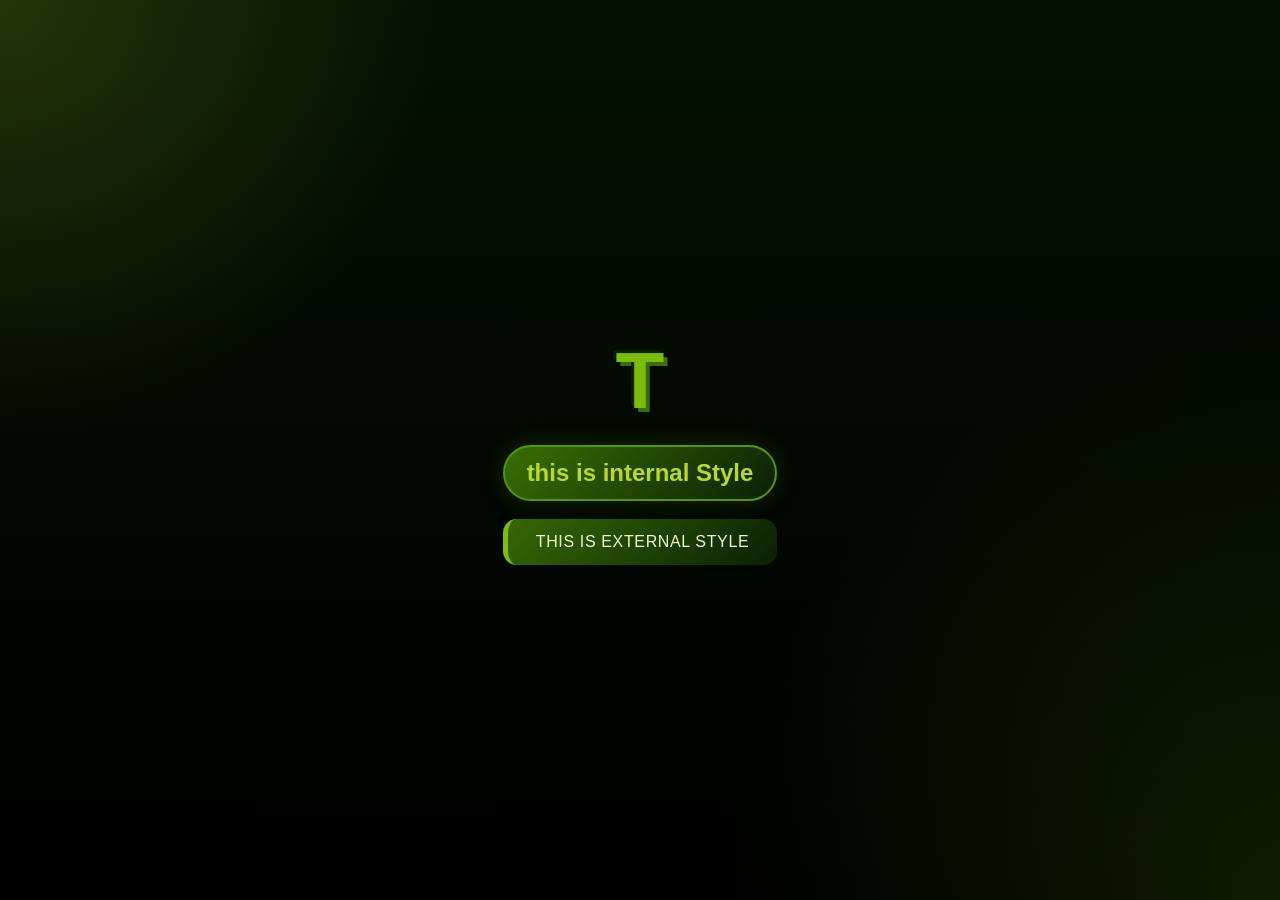
<file: CSS/index.html>
<!doctype html>
<html lang="en">
  <head>
    <meta charset="UTF-8" />
    <meta name="viewport" content="width=device-width, initial-scale=1.0" />
    <title>Document</title>
    <style>
      h2 {
        color: yellow;
        background-color: green;
      }
    </style>
    <link rel="stylesheet" href="style2.css" />
  </head>
  <body>
    <h1>T</h1>
    <h2>this is internal Style</h2>
    <p>This is External Style</p>
  </body>
</html>
</file>
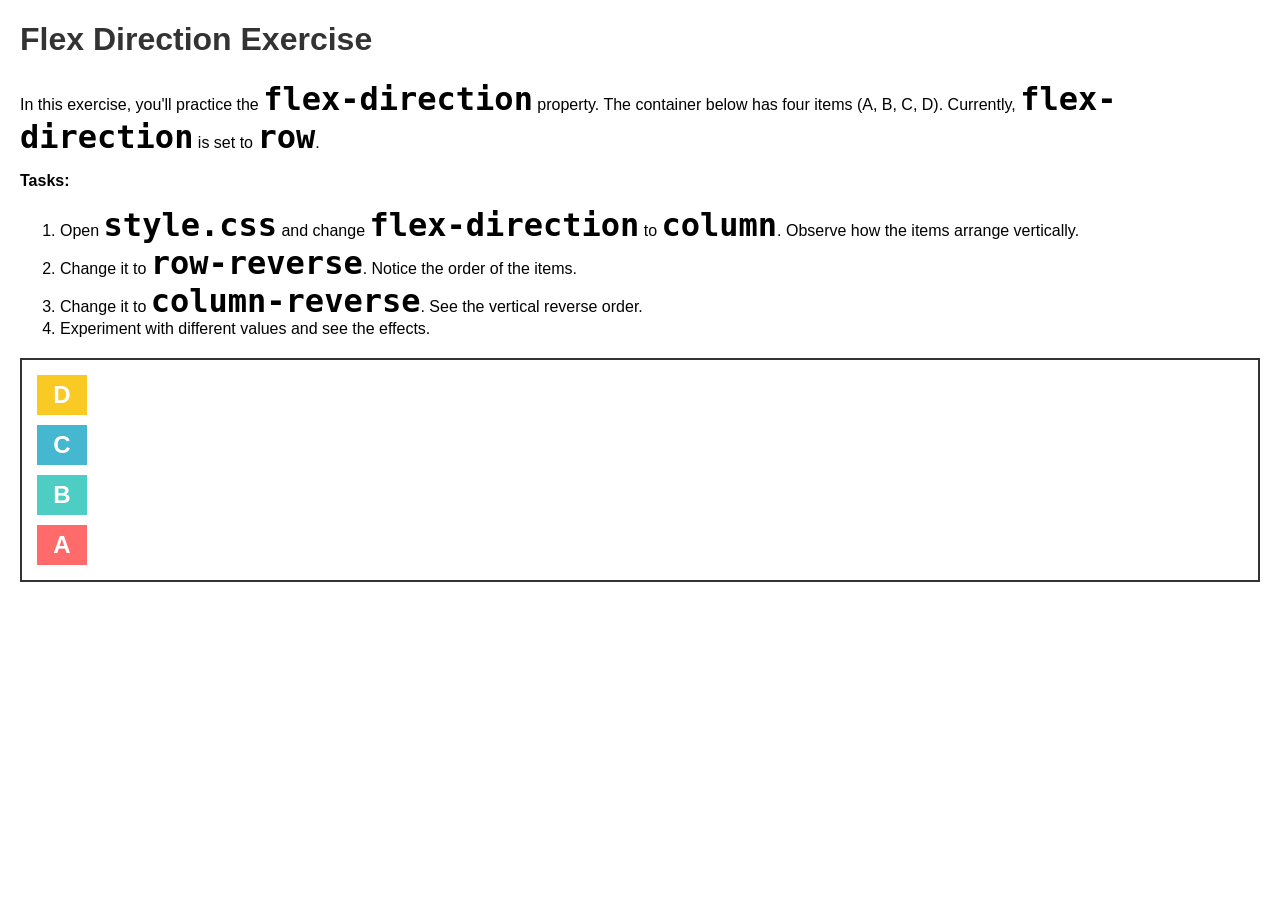
<file: flexbox-ex-jsd/01-flex-direction/index.html>
<!doctype html>
<html lang="en">
  <head>
    <meta charset="UTF-8" />
    <meta name="viewport" content="width=device-width, initial-scale=1.0" />
    <title>Flex Direction Practice</title>
    <link rel="stylesheet" href="style.css" />
  </head>
  <body>
    <h1>Flex Direction Exercise</h1>
    <p>In this exercise, you'll practice the <code>flex-direction</code> property. The container below has four items (A, B, C, D). Currently, <code>flex-direction</code> is set to <code>row</code>.</p>
    <p><strong>Tasks:</strong></p>
    <ol>
      <li>Open <code>style.css</code> and change <code>flex-direction</code> to <code>column</code>. Observe how the items arrange vertically.</li>
      <li>Change it to <code>row-reverse</code>. Notice the order of the items.</li>
      <li>Change it to <code>column-reverse</code>. See the vertical reverse order.</li>
      <li>Experiment with different values and see the effects.</li>
    </ol>
    <div class="flex-container">
      <div class="item item-a">A</div>
      <div class="item item-b">B</div>
      <div class="item item-c">C</div>
      <div class="item item-d">D</div>
    </div>
  </body>
</html>
</file>
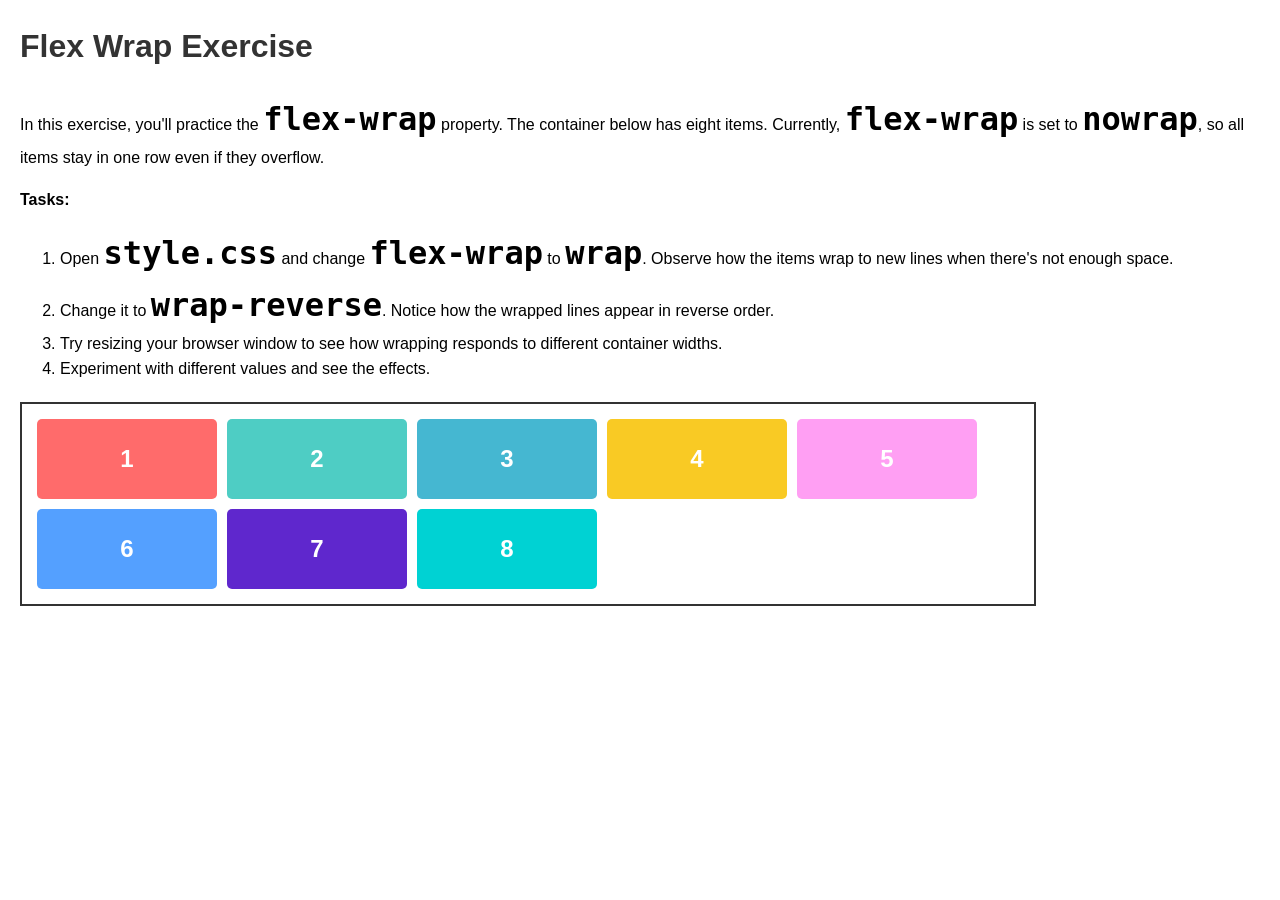
<file: flexbox-ex-jsd/02-flex-wrap/index.html>
<!doctype html>
<html lang="en">
  <head>
    <meta charset="UTF-8" />
    <meta name="viewport" content="width=device-width, initial-scale=1.0" />
    <title>Flex Wrap Practice</title>
    <link rel="stylesheet" href="style.css" />
  </head>
  <body>
    <h1>Flex Wrap Exercise</h1>
    <p>In this exercise, you'll practice the <code>flex-wrap</code> property. The container below has eight items. Currently, <code>flex-wrap</code> is set to <code>nowrap</code>, so all items stay in one row even if they overflow.</p>
    <p><strong>Tasks:</strong></p>
    <ol>
      <li>Open <code>style.css</code> and change <code>flex-wrap</code> to <code>wrap</code>. Observe how the items wrap to new lines when there's not enough space.</li>
      <li>Change it to <code>wrap-reverse</code>. Notice how the wrapped lines appear in reverse order.</li>
      <li>Try resizing your browser window to see how wrapping responds to different container widths.</li>
      <li>Experiment with different values and see the effects.</li>
    </ol>
    <div class="flex-container">
      <div class="item item-1">1</div>
      <div class="item item-2">2</div>
      <div class="item item-3">3</div>
      <div class="item item-4">4</div>
      <div class="item item-5">5</div>
      <div class="item item-6">6</div>
      <div class="item item-7">7</div>
      <div class="item item-8">8</div>
    </div>
  </body>
</html>
</file>
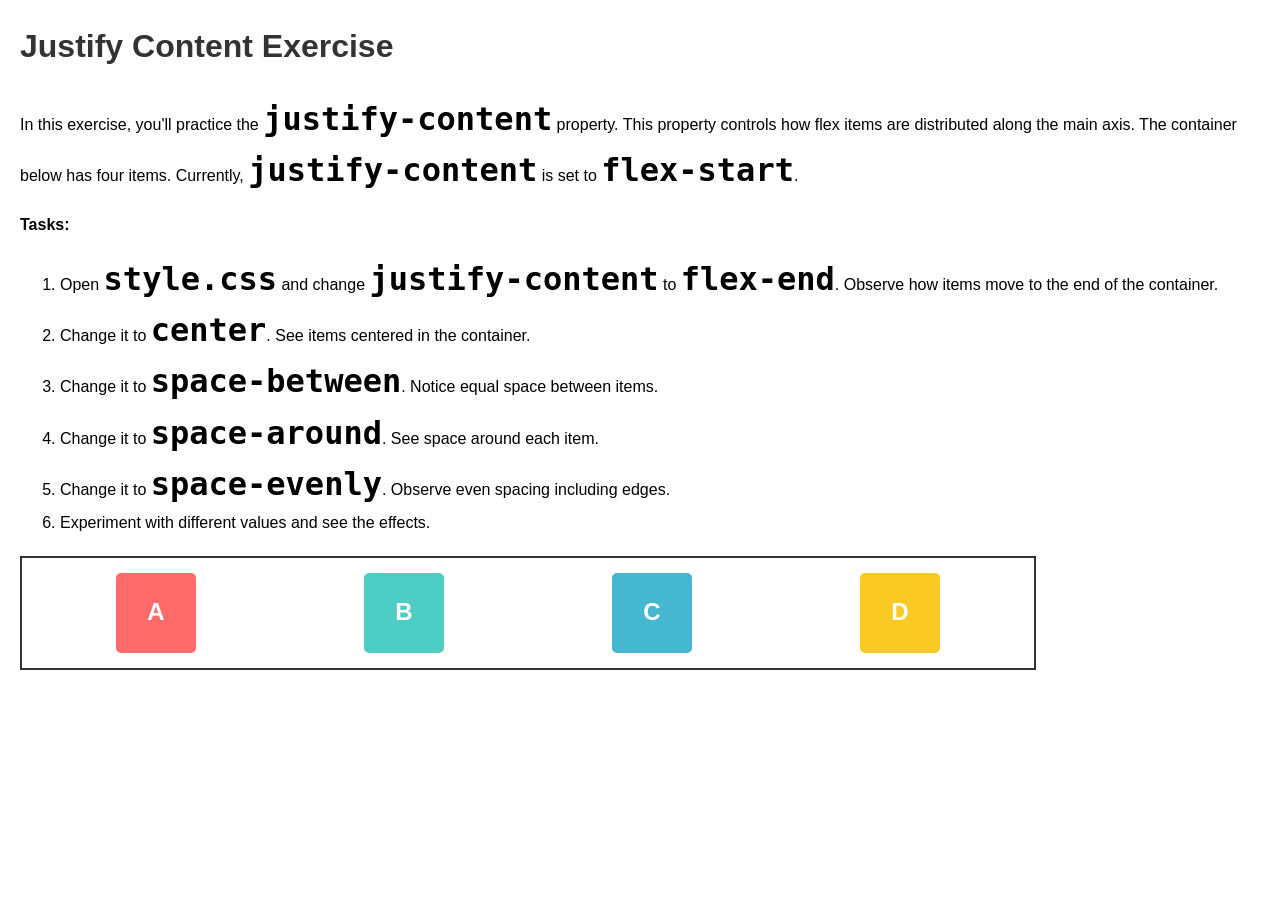
<file: flexbox-ex-jsd/03-justify-content/index.html>
<!doctype html>
<html lang="en">
  <head>
    <meta charset="UTF-8" />
    <meta name="viewport" content="width=device-width, initial-scale=1.0" />
    <title>Justify Content Practice</title>
    <link rel="stylesheet" href="style.css" />
  </head>
  <body>
    <h1>Justify Content Exercise</h1>
    <p>
      In this exercise, you'll practice the <code>justify-content</code> property. This property controls how flex items are distributed along the main axis. The container below has four items. Currently, <code>justify-content</code> is set
      to <code>flex-start</code>.
    </p>
    <p><strong>Tasks:</strong></p>
    <ol>
      <li>Open <code>style.css</code> and change <code>justify-content</code> to <code>flex-end</code>. Observe how items move to the end of the container.</li>
      <li>Change it to <code>center</code>. See items centered in the container.</li>
      <li>Change it to <code>space-between</code>. Notice equal space between items.</li>
      <li>Change it to <code>space-around</code>. See space around each item.</li>
      <li>Change it to <code>space-evenly</code>. Observe even spacing including edges.</li>
      <li>Experiment with different values and see the effects.</li>
    </ol>
    <div class="flex-container">
      <div class="item item-1">A</div>
      <div class="item item-2">B</div>
      <div class="item item-3">C</div>
      <div class="item item-4">D</div>
    </div>
  </body>
</html>
</file>
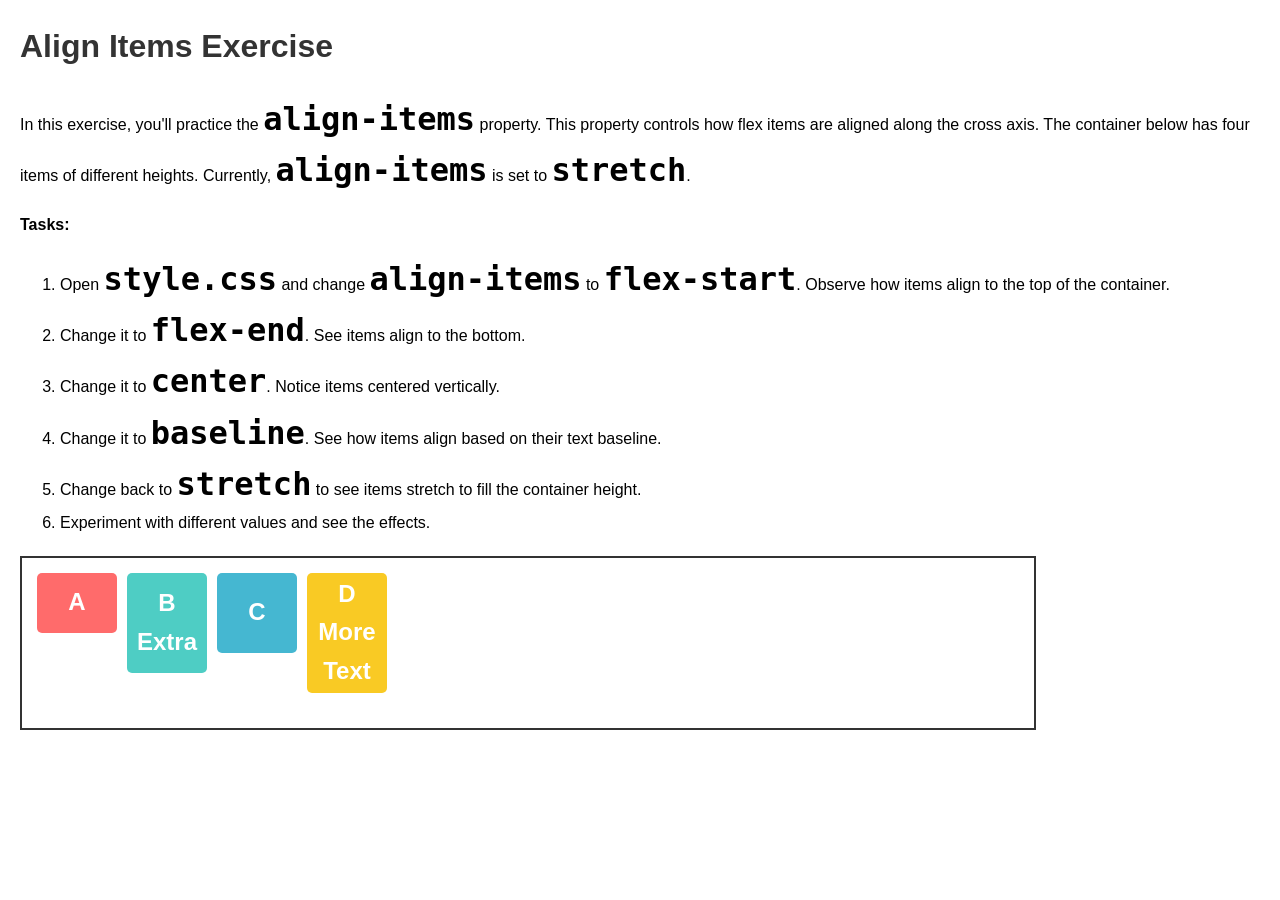
<file: flexbox-ex-jsd/04-align-items/index.html>
<!doctype html>
<html lang="en">
  <head>
    <meta charset="UTF-8" />
    <meta name="viewport" content="width=device-width, initial-scale=1.0" />
    <title>Align Items Practice</title>
    <link rel="stylesheet" href="style.css" />
  </head>
  <body>
    <h1>Align Items Exercise</h1>
    <p>
      In this exercise, you'll practice the <code>align-items</code> property. This property controls how flex items are aligned along the cross axis. The container below has four items of different heights. Currently,
      <code>align-items</code> is set to <code>stretch</code>.
    </p>
    <p><strong>Tasks:</strong></p>
    <ol>
      <li>Open <code>style.css</code> and change <code>align-items</code> to <code>flex-start</code>. Observe how items align to the top of the container.</li>
      <li>Change it to <code>flex-end</code>. See items align to the bottom.</li>
      <li>Change it to <code>center</code>. Notice items centered vertically.</li>
      <li>Change it to <code>baseline</code>. See how items align based on their text baseline.</li>
      <li>Change back to <code>stretch</code> to see items stretch to fill the container height.</li>
      <li>Experiment with different values and see the effects.</li>
    </ol>
    <div class="flex-container">
      <div class="item item-1">A</div>
      <div class="item item-2">B<br />Extra</div>
      <div class="item item-3">C</div>
      <div class="item item-4">D<br />More<br />Text</div>
    </div>
  </body>
</html>
</file>
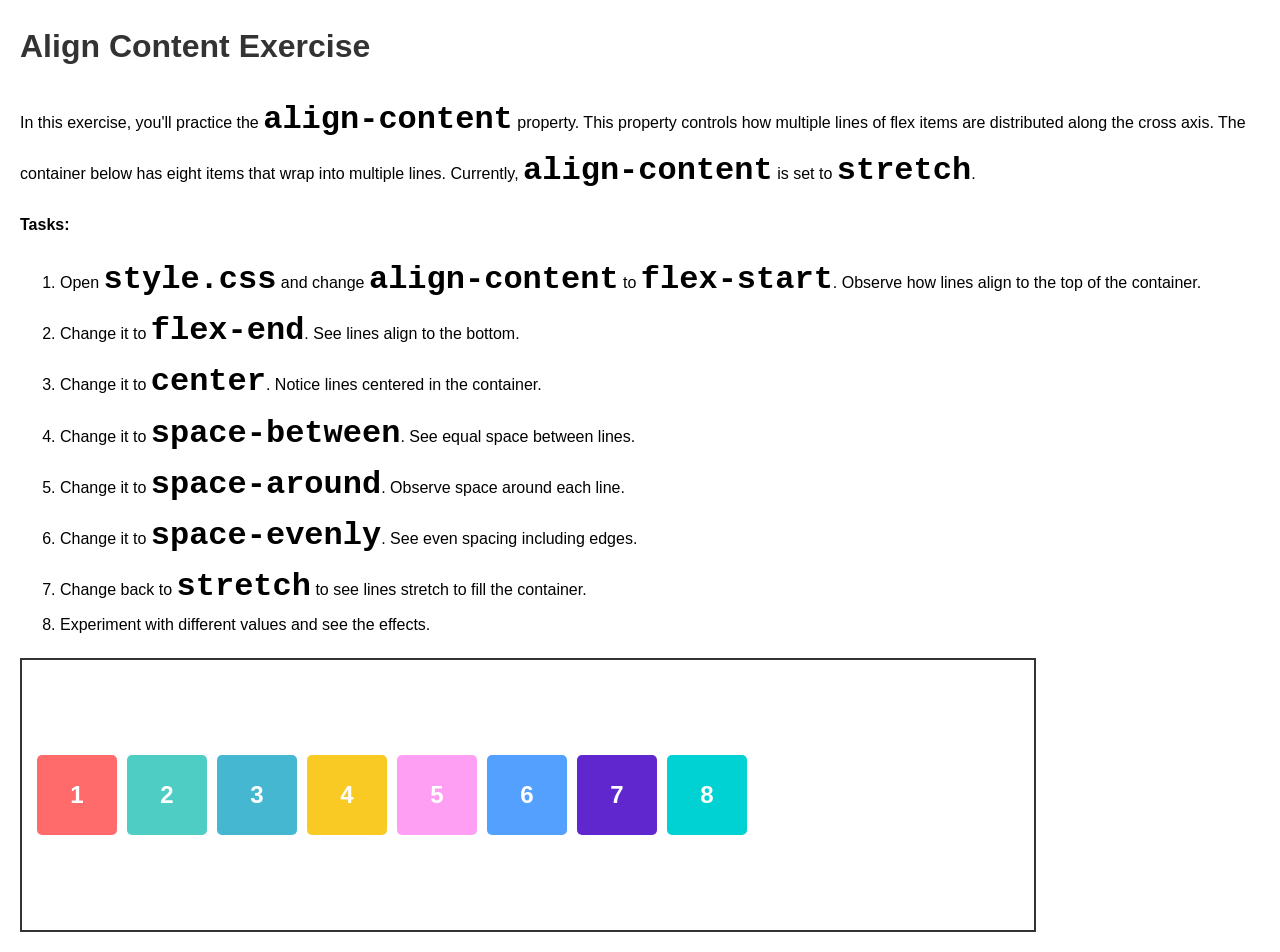
<file: flexbox-ex-jsd/05-align-content/index.html>
<!doctype html>
<html lang="en">
  <head>
    <meta charset="UTF-8" />
    <meta name="viewport" content="width=device-width, initial-scale=1.0" />
    <title>Align Content Practice</title>
    <link rel="stylesheet" href="style.css" />
  </head>
  <body>
    <h1>Align Content Exercise</h1>
    <p>
      In this exercise, you'll practice the <code>align-content</code> property. This property controls how multiple lines of flex items are distributed along the cross axis. The container below has eight items that wrap into multiple
      lines. Currently, <code>align-content</code> is set to <code>stretch</code>.
    </p>
    <p><strong>Tasks:</strong></p>
    <ol>
      <li>Open <code>style.css</code> and change <code>align-content</code> to <code>flex-start</code>. Observe how lines align to the top of the container.</li>
      <li>Change it to <code>flex-end</code>. See lines align to the bottom.</li>
      <li>Change it to <code>center</code>. Notice lines centered in the container.</li>
      <li>Change it to <code>space-between</code>. See equal space between lines.</li>
      <li>Change it to <code>space-around</code>. Observe space around each line.</li>
      <li>Change it to <code>space-evenly</code>. See even spacing including edges.</li>
      <li>Change back to <code>stretch</code> to see lines stretch to fill the container.</li>
      <li>Experiment with different values and see the effects.</li>
    </ol>
    <div class="flex-container">
      <div class="item item-1">1</div>
      <div class="item item-2">2</div>
      <div class="item item-3">3</div>
      <div class="item item-4">4</div>
      <div class="item item-5">5</div>
      <div class="item item-6">6</div>
      <div class="item item-7">7</div>
      <div class="item item-8">8</div>
    </div>
  </body>
</html>
</file>
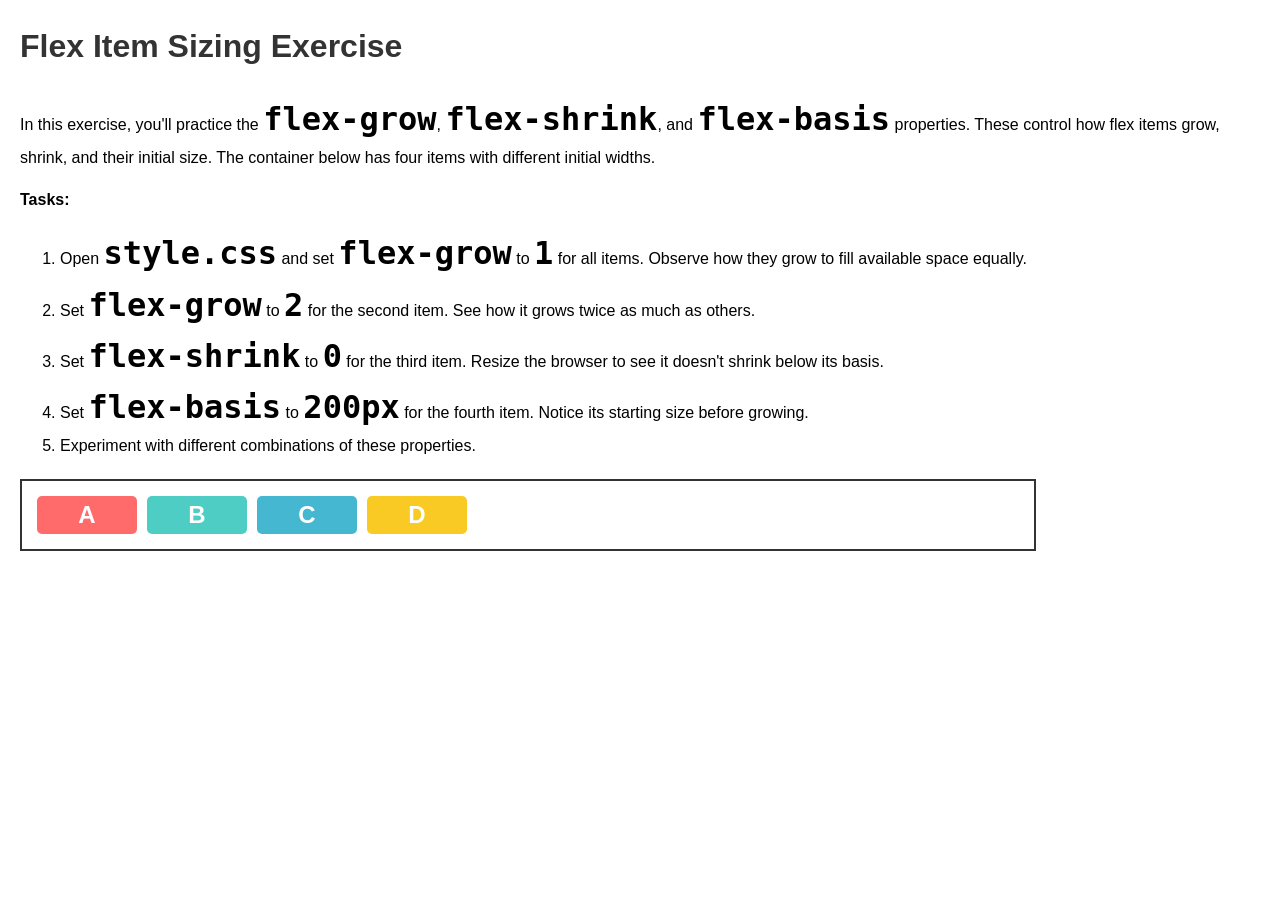
<file: flexbox-ex-jsd/07-flex-item-sizing/index.html>
<!doctype html>
<html lang="en">
  <head>
    <meta charset="UTF-8" />
    <meta name="viewport" content="width=device-width, initial-scale=1.0" />
    <title>Flex Item Sizing Practice</title>
    <link rel="stylesheet" href="style.css" />
  </head>
  <body>
    <h1>Flex Item Sizing Exercise</h1>
    <p>
      In this exercise, you'll practice the <code>flex-grow</code>, <code>flex-shrink</code>, and <code>flex-basis</code> properties. These control how flex items grow, shrink, and their initial size. The container below has four items with
      different initial widths.
    </p>
    <p><strong>Tasks:</strong></p>
    <ol>
      <li>Open <code>style.css</code> and set <code>flex-grow</code> to <code>1</code> for all items. Observe how they grow to fill available space equally.</li>
      <li>Set <code>flex-grow</code> to <code>2</code> for the second item. See how it grows twice as much as others.</li>
      <li>Set <code>flex-shrink</code> to <code>0</code> for the third item. Resize the browser to see it doesn't shrink below its basis.</li>
      <li>Set <code>flex-basis</code> to <code>200px</code> for the fourth item. Notice its starting size before growing.</li>
      <li>Experiment with different combinations of these properties.</li>
    </ol>
    <div class="flex-container">
      <div class="item item-1">A</div>
      <div class="item item-2">B</div>
      <div class="item item-3">C</div>
      <div class="item item-4">D</div>
    </div>
  </body>
</html>
</file>
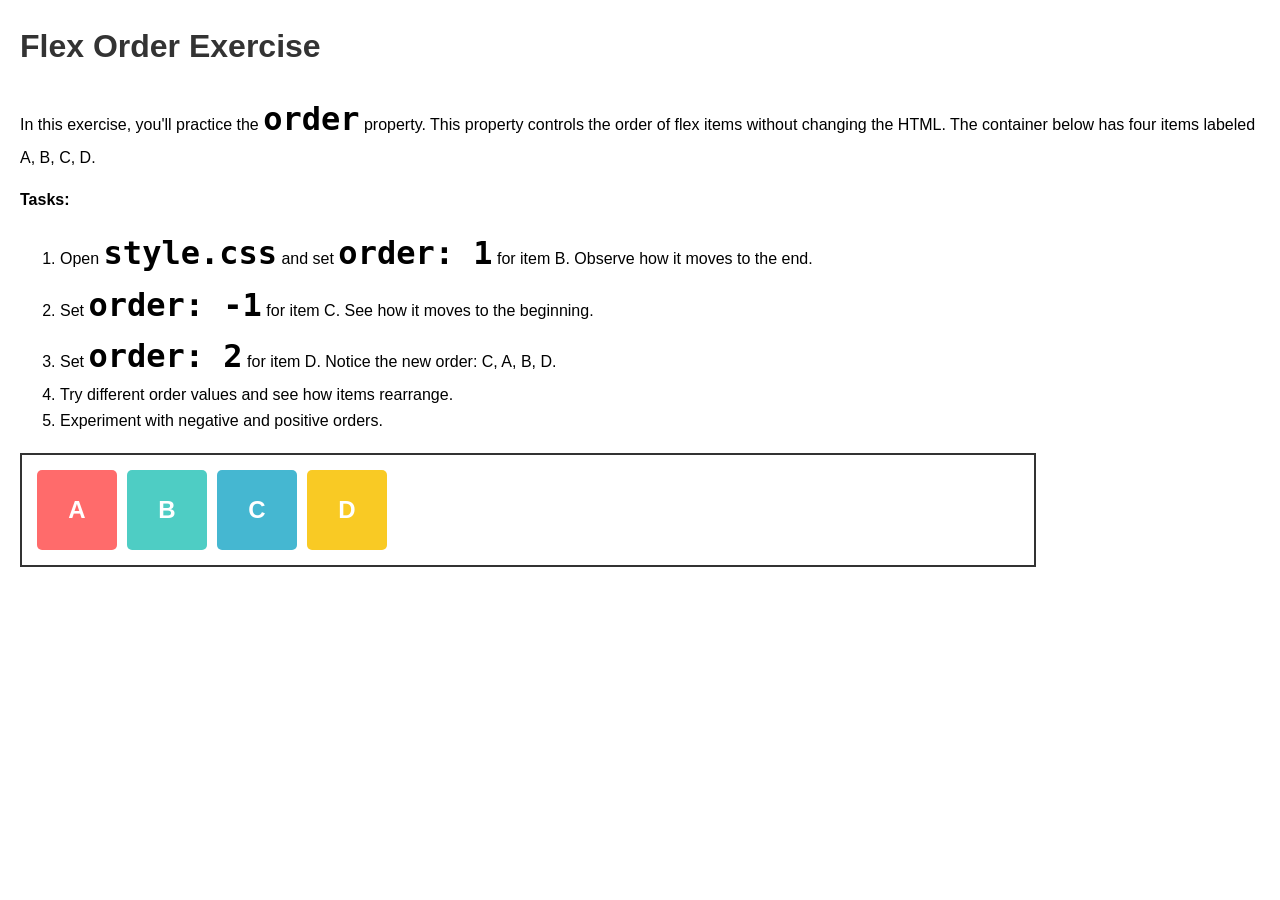
<file: flexbox-ex-jsd/08-flex-order/index.html>
<!doctype html>
<html lang="en">
  <head>
    <meta charset="UTF-8" />
    <meta name="viewport" content="width=device-width, initial-scale=1.0" />
    <title>Flex Order Practice</title>
    <link rel="stylesheet" href="style.css" />
  </head>
  <body>
    <h1>Flex Order Exercise</h1>
    <p>In this exercise, you'll practice the <code>order</code> property. This property controls the order of flex items without changing the HTML. The container below has four items labeled A, B, C, D.</p>
    <p><strong>Tasks:</strong></p>
    <ol>
      <li>Open <code>style.css</code> and set <code>order: 1</code> for item B. Observe how it moves to the end.</li>
      <li>Set <code>order: -1</code> for item C. See how it moves to the beginning.</li>
      <li>Set <code>order: 2</code> for item D. Notice the new order: C, A, B, D.</li>
      <li>Try different order values and see how items rearrange.</li>
      <li>Experiment with negative and positive orders.</li>
    </ol>
    <div class="flex-container">
      <div class="item item-a">A</div>
      <div class="item item-b">B</div>
      <div class="item item-c">C</div>
      <div class="item item-d">D</div>
    </div>
  </body>
</html>
</file>
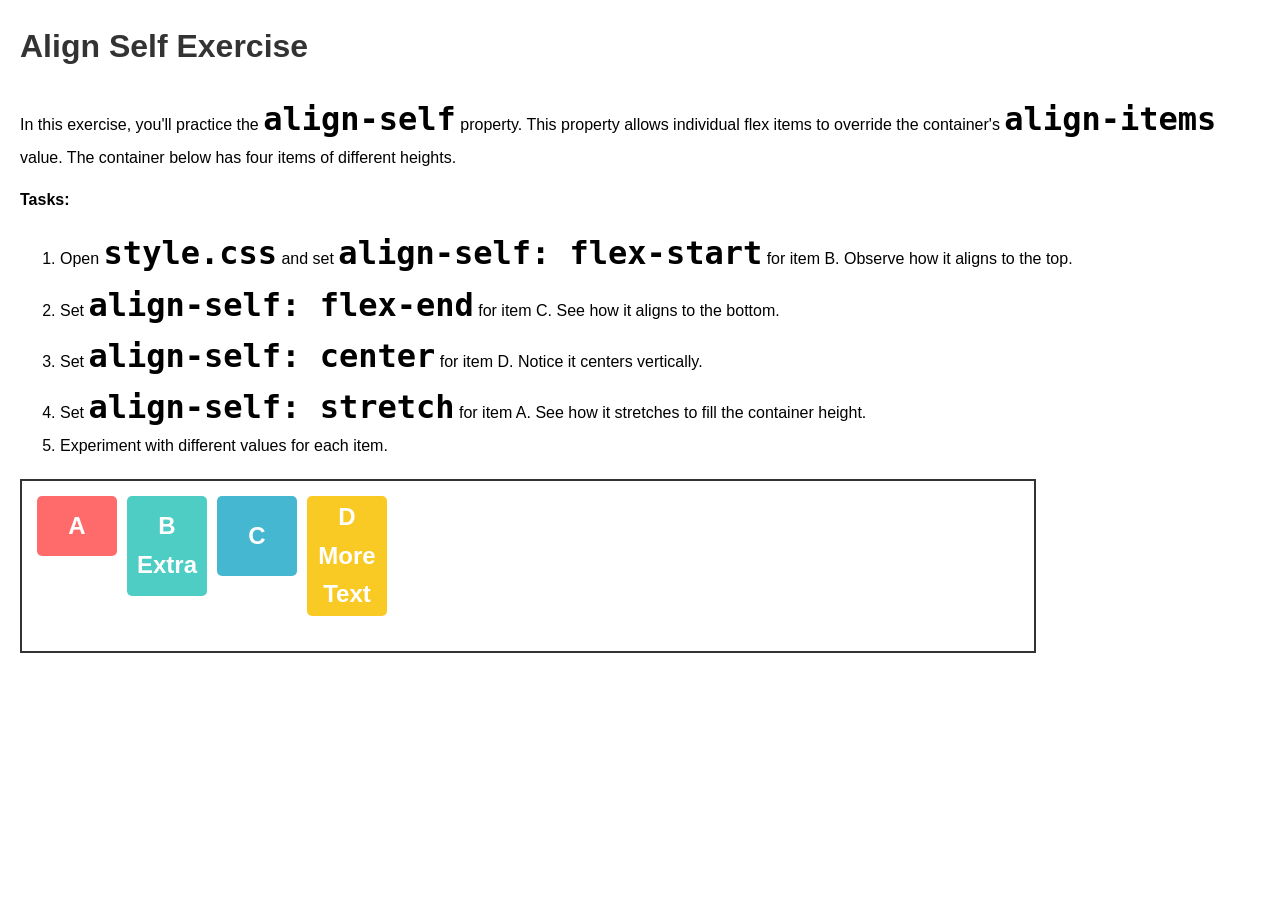
<file: flexbox-ex-jsd/09-align-self/index.html>
<!doctype html>
<html lang="en">
  <head>
    <meta charset="UTF-8" />
    <meta name="viewport" content="width=device-width, initial-scale=1.0" />
    <title>Align Self Practice</title>
    <link rel="stylesheet" href="style.css" />
  </head>
  <body>
    <h1>Align Self Exercise</h1>
    <p>
      In this exercise, you'll practice the <code>align-self</code> property. This property allows individual flex items to override the container's <code>align-items</code> value. The container below has four items of different heights.
    </p>
    <p><strong>Tasks:</strong></p>
    <ol>
      <li>Open <code>style.css</code> and set <code>align-self: flex-start</code> for item B. Observe how it aligns to the top.</li>
      <li>Set <code>align-self: flex-end</code> for item C. See how it aligns to the bottom.</li>
      <li>Set <code>align-self: center</code> for item D. Notice it centers vertically.</li>
      <li>Set <code>align-self: stretch</code> for item A. See how it stretches to fill the container height.</li>
      <li>Experiment with different values for each item.</li>
    </ol>
    <div class="flex-container">
      <div class="item item-a">A</div>
      <div class="item item-b">B<br />Extra</div>
      <div class="item item-c">C</div>
      <div class="item item-d">D<br />More<br />Text</div>
    </div>
  </body>
</html>
</file>
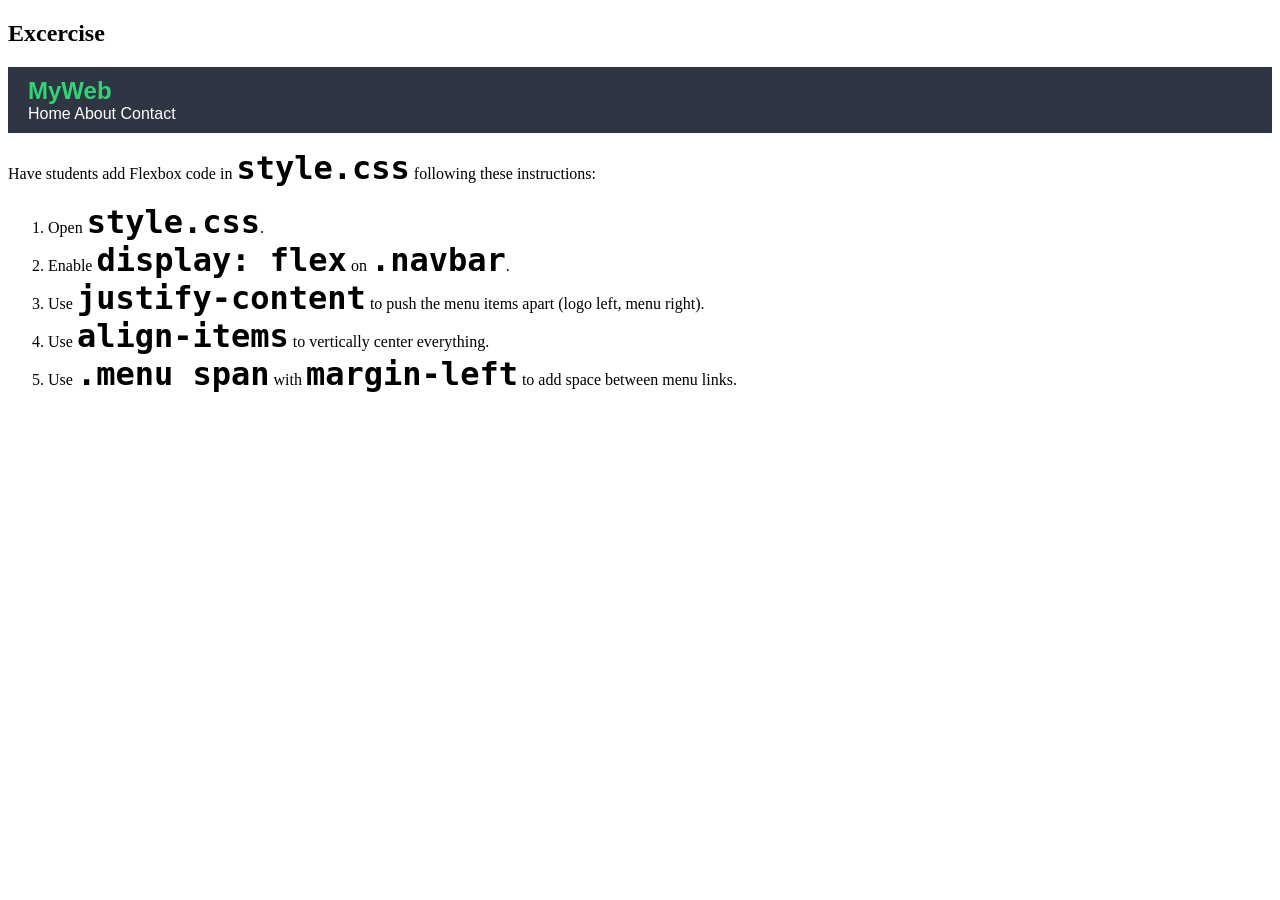
<file: flexbox-ex-jsd/10-navbar-flex/index.html>
<!doctype html>
<html lang="th">
  <head>
    <meta charset="UTF-8" />
    <title>Flexbox Ex 2</title>
    <link rel="stylesheet" href="style.css" />
  </head>
  <body>
    <h2>Excercise</h2>
    <div class="navbar">
      <div class="logo">MyWeb</div>
      <div class="menu">
        <span>Home</span>
        <span>About</span>
        <span>Contact</span>
      </div>
    </div>

    <div class="instructions">
      <p>Have students add Flexbox code in <code>style.css</code> following these instructions:</p>
      <ol>
        <li>Open <code>style.css</code>.</li>
        <li>Enable <code>display: flex</code> on <code>.navbar</code>.</li>
        <li>Use <code>justify-content</code> to push the menu items apart (logo left, menu right).</li>
        <li>Use <code>align-items</code> to vertically center everything.</li>
        <li>Use <code>.menu span</code> with <code>margin-left</code> to add space between menu links.</li>
      </ol>
    </div>
  </body>
</html>
</file>
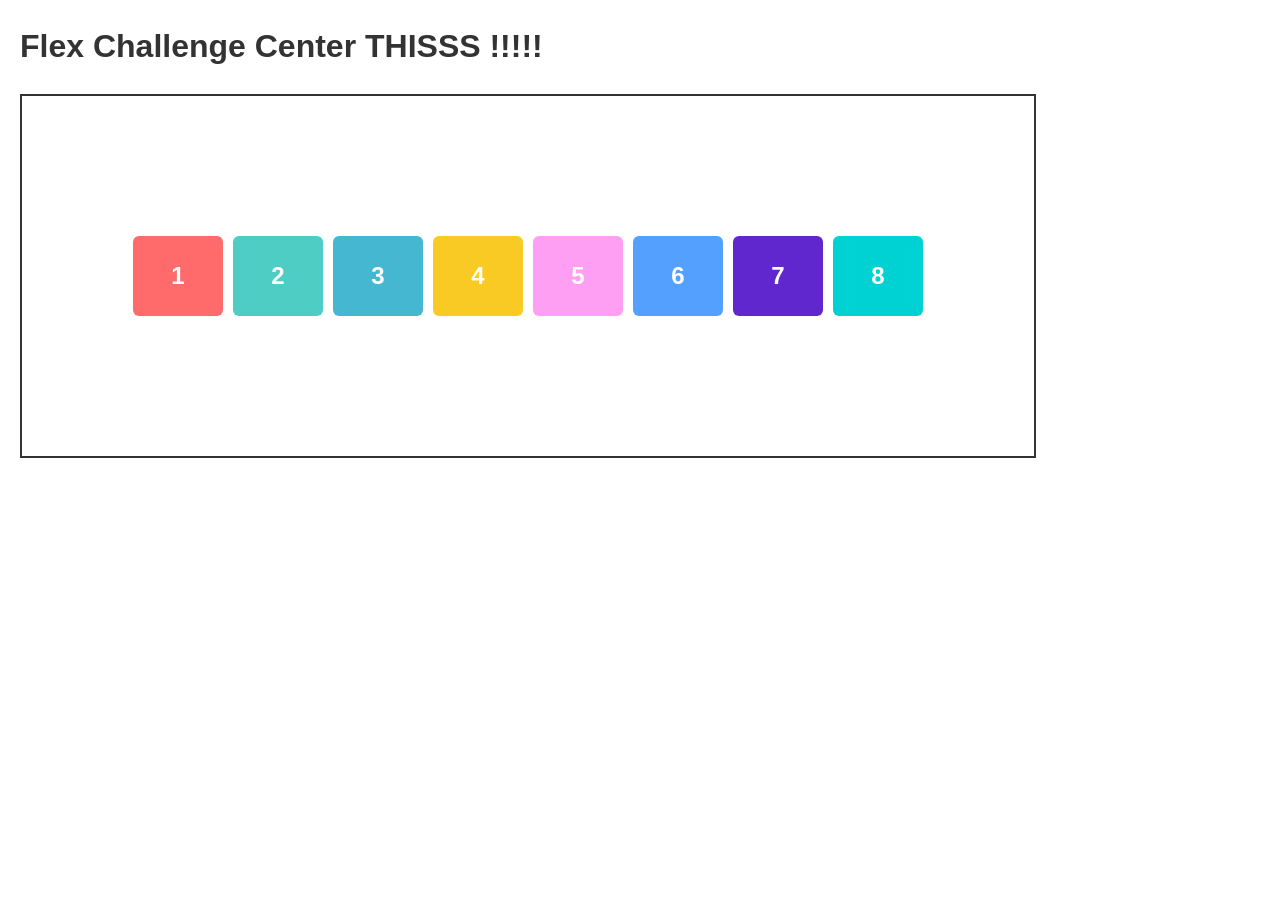
<file: flexbox-ex-jsd/06-flex-challenge/quiz/index.html>
<!doctype html>
<html lang="en">
  <head>
    <meta charset="UTF-8" />
    <meta name="viewport" content="width=device-width, initial-scale=1.0" />
    <title>Flex Challenge Quiz Mode</title>
    <link rel="stylesheet" href="style.css" />
  </head>
  <body>
    <h1>Flex Challenge Center THISSS !!!!!</h1>

    <div class="flex-container">
      <div class="item item-1">1</div>
      <div class="item item-2">2</div>
      <div class="item item-3">3</div>
      <div class="item item-4">4</div>
      <div class="item item-5">5</div>
      <div class="item item-6">6</div>
      <div class="item item-7">7</div>
      <div class="item item-8">8</div>
    </div>
  </body>
</html>
</file>
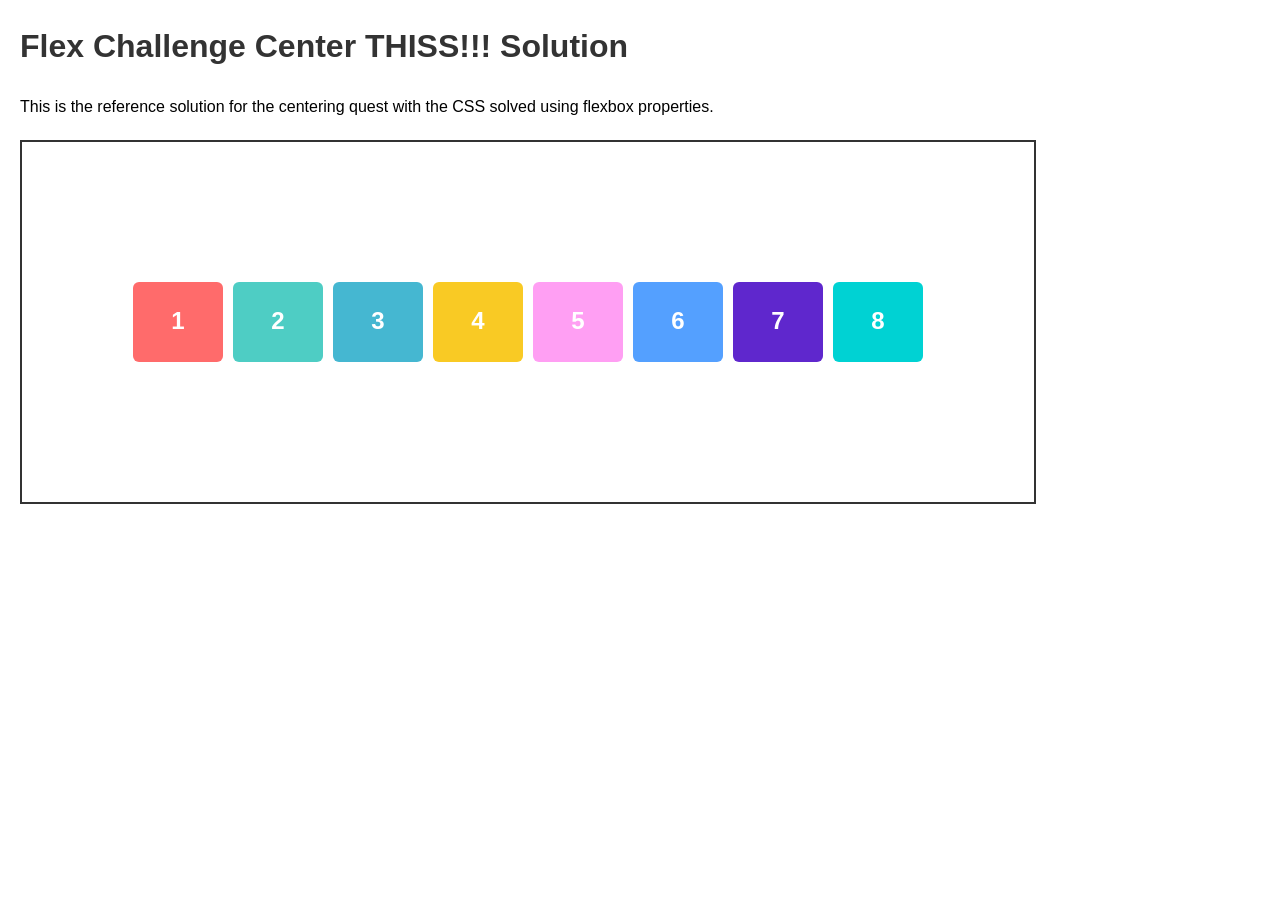
<file: flexbox-ex-jsd/06-flex-challenge/solution/index.html>
<!doctype html>
<html lang="en">
  <head>
    <meta charset="UTF-8" />
    <meta name="viewport" content="width=device-width, initial-scale=1.0" />
    <title>Flex Challenge Solution</title>
    <link rel="stylesheet" href="style.css" />
  </head>
  <body>
    <h1>Flex Challenge Center THISS!!! Solution</h1>
    <p>This is the reference solution for the centering quest with the CSS solved using flexbox properties.</p>
    <div class="flex-container">
      <div class="item item-1">1</div>
      <div class="item item-2">2</div>
      <div class="item item-3">3</div>
      <div class="item item-4">4</div>
      <div class="item item-5">5</div>
      <div class="item item-6">6</div>
      <div class="item item-7">7</div>
      <div class="item item-8">8</div>
    </div>
  </body>
</html>
</file>
<file: CSS/style2.css>
:root {
  --lime-main: #7dbd07;
  --green-deep: #396f04;
  --lime-bright: #b7db25;
  --green-dark: #0a2004;
  --green-mid: #589507;
  --text-light: #eef6d6;
}

body {
  margin: 0;
  min-height: 100vh;
  display: grid;
  place-content: center;
  gap: 18px;
  background:
    radial-gradient(
      circle at top left,
      rgba(183, 219, 37, 0.18),
      transparent 28%
    ),
    radial-gradient(
      circle at bottom right,
      rgba(57, 111, 4, 0.24),
      transparent 36%
    ),
    linear-gradient(180deg, #041102 0%, #000000 100%);
  color: var(--text-light);
  font-family: "Segoe UI", Tahoma, Geneva, Verdana, sans-serif;
  text-align: center;
}

h1 {
  margin: 0;
  color: var(--lime-main);
  font-size: 5rem;
  font-weight: 900;
  text-shadow:
    -3px -3px 0 var(--green-dark),
    4px 4px 0 var(--green-deep);
}

h2 {
  margin: 0;
  padding: 12px 22px;
  color: var(--lime-bright) !important;
  background: linear-gradient(
    135deg,
    var(--green-deep),
    var(--green-dark)
  ) !important;
  border: 2px solid var(--green-mid);
  border-radius: 999px;
  box-shadow: 0 0 24px rgba(125, 189, 7, 0.18);
}

p {
  margin: 0;
  padding: 14px 20px;
  color: var(--text-light);
  background: linear-gradient(
    135deg,
    rgba(57, 111, 4, 0.95),
    rgba(10, 32, 4, 0.98)
  );
  border-left: 5px solid var(--lime-main);
  border-radius: 14px;
  letter-spacing: 0.04em;
  text-transform: uppercase;
}
</file>
<file: flexbox-ex-jsd/01-flex-direction/style.css>
body {
  font-family: Arial, sans-serif;
  margin: 20px;
}

code {
  font-weight: bold;
  font-size: 2rem;
}

h1 {
  color: #333;
}

.flex-container {
  display: flex;
  flex-direction: column-reverse; /*change tihs line kub */
  border: 2px solid #333;
  padding: 10px;
  margin-top: 20px;
  height: 200px;
}

.item {
  width: 50px;
  height: 50px;
  display: flex;
  justify-content: center;
  align-items: center;
  font-size: 24px;
  font-weight: bold;
  color: white;
  margin: 5px;
}

.item-a {
  background-color: #ff6b6b;
}

.item-b {
  background-color: #4ecdc4;
}

.item-c {
  background-color: #45b7d1;
}

.item-d {
  background-color: #f9ca24;
}
</file>
<file: flexbox-ex-jsd/02-flex-wrap/style.css>
body {
  font-family: Arial, sans-serif;
  margin: 20px;
  line-height: 1.6;
}
code {
  font-weight: bold;
  font-size: 2rem;
}
h1 {
  color: #333;
}

.flex-container {
  display: flex;
  flex-wrap: wrap;
  border: 2px solid #333;
  padding: 10px;
  margin-top: 20px;
  width: 80%;
}

.item {
  width: 180px;
  height: 80px;
  display: flex;
  justify-content: center;
  align-items: center;
  font-size: 24px;
  font-weight: bold;
  color: white;
  margin: 5px;
  border-radius: 5px;
}

.item-1 {
  background-color: #ff6b6b;
}
.item-2 {
  background-color: #4ecdc4;
}
.item-3 {
  background-color: #45b7d1;
}
.item-4 {
  background-color: #f9ca24;
}
.item-5 {
  background-color: #ff9ff3;
}
.item-6 {
  background-color: #54a0ff;
}
.item-7 {
  background-color: #5f27cd;
}
.item-8 {
  background-color: #00d2d3;
}
</file>
<file: flexbox-ex-jsd/03-justify-content/style.css>
body {
  font-family: Arial, sans-serif;
  margin: 20px;
  line-height: 1.6;
}
code {
  font-weight: bold;
  font-size: 2rem;
}
h1 {
  color: #333;
}

.flex-container {
  display: flex;
  justify-content: space-around;
  border: 2px solid #333;
  padding: 10px;
  margin-top: 20px;
  width: 80%;
}

.item {
  width: 80px;
  height: 80px;
  display: flex;
  justify-content: center;
  align-items: center;
  font-size: 24px;
  font-weight: bold;
  color: white;
  margin: 5px;
  border-radius: 5px;
}

.item-1 {
  background-color: #ff6b6b;
}
.item-2 {
  background-color: #4ecdc4;
}
.item-3 {
  background-color: #45b7d1;
}
.item-4 {
  background-color: #f9ca24;
}
</file>
<file: flexbox-ex-jsd/04-align-items/style.css>
body {
  font-family: Arial, sans-serif;
  margin: 20px;
  line-height: 1.6;
}
code {
  font-weight: bold;
  font-size: 2rem;
}
h1 {
  color: #333;
}

.flex-container {
  display: flex;
  align-items: stretch;
  border: 2px solid #333;
  padding: 10px;
  margin-top: 20px;
  width: 80%;
  height: 150px;
}

.item {
  width: 80px;
  display: flex;
  justify-content: center;
  align-items: center;
  font-size: 24px;
  font-weight: bold;
  color: white;
  margin: 5px;
  border-radius: 5px;
  text-align: center;
}

.item-1 {
  background-color: #ff6b6b;
  height: 60px;
}
.item-2 {
  background-color: #4ecdc4;
  height: 100px;
}
.item-3 {
  background-color: #45b7d1;
  height: 80px;
}
.item-4 {
  background-color: #f9ca24;
  height: 120px;
}
</file>
<file: flexbox-ex-jsd/05-align-content/style.css>
body {
  font-family: Arial, sans-serif;
  margin: 20px;
  line-height: 1.6;
}
code {
  font-weight: bold;
  font-size: 2rem;
}
h1 {
  color: #333;
}

.flex-container {
  display: flex;
  flex-wrap: wrap;
  align-content: space-evenly;
  border: 2px solid #333;
  padding: 10px;
  margin-top: 20px;
  width: 80%;
  height: 250px;
}

.item {
  width: 80px;
  height: 80px;
  display: flex;
  justify-content: center;
  align-items: center;
  font-size: 24px;
  font-weight: bold;
  color: white;
  margin: 5px;
  border-radius: 5px;
}

.item-1 {
  background-color: #ff6b6b;
}
.item-2 {
  background-color: #4ecdc4;
}
.item-3 {
  background-color: #45b7d1;
}
.item-4 {
  background-color: #f9ca24;
}
.item-5 {
  background-color: #ff9ff3;
}
.item-6 {
  background-color: #54a0ff;
}
.item-7 {
  background-color: #5f27cd;
}
.item-8 {
  background-color: #00d2d3;
}
</file>
<file: flexbox-ex-jsd/07-flex-item-sizing/style.css>
body {
  font-family: Arial, sans-serif;
  margin: 20px;
  line-height: 1.6;
}
code {
  font-weight: bold;
  font-size: 2rem;
}
h1 {
  color: #333;
}

.flex-container {
  display: flex;
  border: 2px solid #333;
  padding: 10px;
  margin-top: 20px;
  width: 80%;
}

.item {
  display: flex;
  justify-content: center;
  align-items: center;
  font-size: 24px;
  font-weight: bold;
  color: white;
  margin: 5px;
  border-radius: 5px;
  flex-grow: 0;
  flex-shrink: 1;
  flex-basis: 100px;
}

.item-1 {
  background-color: #ff6b6b;
}
.item-2 {
  background-color: #4ecdc4;
}
.item-3 {
  background-color: #45b7d1;
}
.item-4 {
  background-color: #f9ca24;
}
</file>
<file: flexbox-ex-jsd/08-flex-order/style.css>
body {
  font-family: Arial, sans-serif;
  margin: 20px;
  line-height: 1.6;
}
code {
  font-weight: bold;
  font-size: 2rem;
}
h1 {
  color: #333;
}

.flex-container {
  display: flex;
  border: 2px solid #333;
  padding: 10px;
  margin-top: 20px;
  width: 80%;
}

.item {
  width: 80px;
  height: 80px;
  display: flex;
  justify-content: center;
  align-items: center;
  font-size: 24px;
  font-weight: bold;
  color: white;
  margin: 5px;
  border-radius: 5px;
  order: 0;
}

.item-a {
  background-color: #ff6b6b;
}
.item-b {
  background-color: #4ecdc4;
}
.item-c {
  background-color: #45b7d1;
}
.item-d {
  background-color: #f9ca24;
}
</file>
<file: flexbox-ex-jsd/09-align-self/style.css>
body {
  font-family: Arial, sans-serif;
  margin: 20px;
  line-height: 1.6;
}
code {
  font-weight: bold;
  font-size: 2rem;
}
h1 {
  color: #333;
}

.flex-container {
  display: flex;
  align-items: stretch;
  border: 2px solid #333;
  padding: 10px;
  margin-top: 20px;
  width: 80%;
  height: 150px;
}

.item {
  width: 80px;
  display: flex;
  justify-content: center;
  align-items: center;
  font-size: 24px;
  font-weight: bold;
  color: white;
  margin: 5px;
  border-radius: 5px;
  text-align: center;
  align-self: auto;
}

.item-a {
  background-color: #ff6b6b;
  height: 60px;
}
.item-b {
  background-color: #4ecdc4;
  height: 100px;
}
.item-c {
  background-color: #45b7d1;
  height: 80px;
}
.item-d {
  background-color: #f9ca24;
  height: 120px;
}
</file>
<file: flexbox-ex-jsd/10-navbar-flex/style.css>
.navbar {
  background-color: #2f3542;
  padding: 10px 20px;
}

.logo {
  color: #2ed573;
  font-size: 24px;
  font-weight: bold;
  font-family: sans-serif;
}

.menu {
  color: white;
  font-family: sans-serif;
}

.menu span {
}

code {
  font-size: 2rem;
  font-weight: bold;
}
</file>
<file: flexbox-ex-jsd/06-flex-challenge/quiz/style.css>
body {
  font-family: Arial, sans-serif;
  margin: 20px;
  line-height: 1.6;
}
code {
  font-weight: bold;
  font-size: 1.1rem;
}
h1 {
  color: #333;
}

.flex-container {
  display: flex;
  border: 2px solid #333;
  padding: 10px;
  margin-top: 20px;
  width: 80%;
  height: 340px;
  min-height: 340px;
  justify-content: center;
  align-items: center;
  align-content: center;
}

.item {
  width: 90px;
  height: 80px;
  display: flex;
  justify-content: center;
  align-items: center;
  font-size: 24px;
  font-weight: bold;
  color: white;
  margin: 5px;
  border-radius: 6px;
}

.item-1 {
  background-color: #ff6b6b;
}
.item-2 {
  background-color: #4ecdc4;
}
.item-3 {
  background-color: #45b7d1;
}
.item-4 {
  background-color: #f9ca24;
}
.item-5 {
  background-color: #ff9ff3;
}
.item-6 {
  background-color: #54a0ff;
}
.item-7 {
  background-color: #5f27cd;
}
.item-8 {
  background-color: #00d2d3;
}
</file>
<file: flexbox-ex-jsd/06-flex-challenge/solution/style.css>
body {
  font-family: Arial, sans-serif;
  margin: 20px;
  line-height: 1.6;
}
code {
  font-weight: bold;
  font-size: 1.1rem;
}
h1 {
  color: #333;
}

.flex-container {
  display: flex;
  flex-wrap: wrap;
  justify-content: center;
  align-items: center;
  align-content: center;
  border: 2px solid #333;
  padding: 10px;
  margin-top: 20px;
  width: 80%;
  height: 340px;
  min-height: 340px;
}

.item {
  width: 90px;
  height: 80px;
  display: flex;
  justify-content: center;
  align-items: center;
  font-size: 24px;
  font-weight: bold;
  color: white;
  margin: 5px;
  border-radius: 6px;
}

.item-1 {
  background-color: #ff6b6b;
}
.item-2 {
  background-color: #4ecdc4;
}
.item-3 {
  background-color: #45b7d1;
}
.item-4 {
  background-color: #f9ca24;
}
.item-5 {
  background-color: #ff9ff3;
}
.item-6 {
  background-color: #54a0ff;
}
.item-7 {
  background-color: #5f27cd;
}
.item-8 {
  background-color: #00d2d3;
}
</file>
